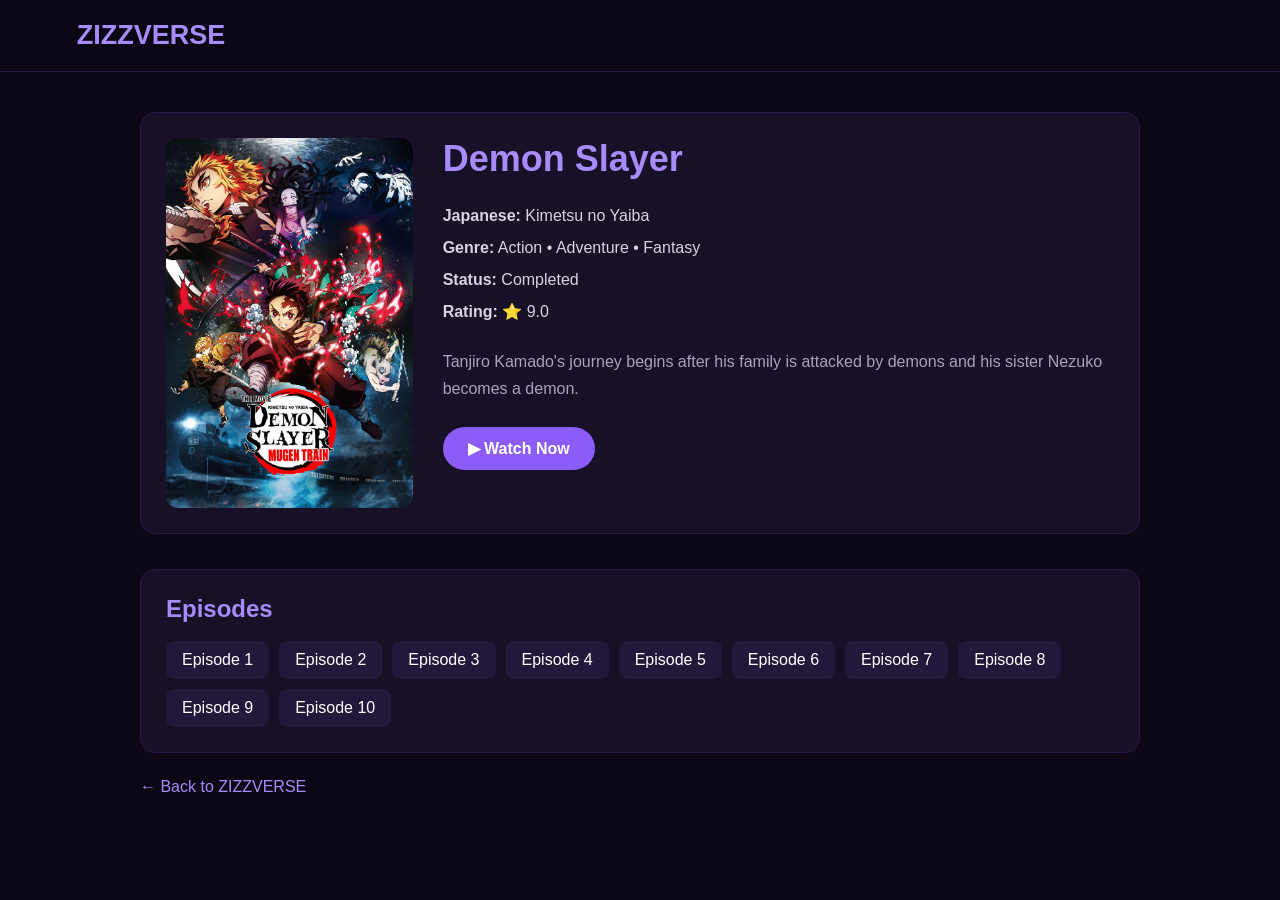
<file: demon-slayer/index.html>
<!DOCTYPE html>
<html lang="en">
<head>
    <meta charset="UTF-8">
    <meta name="viewport" content="width=device-width, initial-scale=1.0">

    <title>Demon Slayer | ZIZZVERSE</title>

    <style>
        * {
            margin: 0;
            padding: 0;
            box-sizing: border-box;
        }

        body {
            background: #0b0714;
            color: white;
            font-family: Arial, sans-serif;
        }

        header {
            padding: 20px 6%;
            border-bottom: 1px solid #2a1b43;
        }

        .logo {
            color: #a78bfa;
            font-size: 27px;
            font-weight: bold;
            text-decoration: none;
        }

        .container {
            width: 90%;
            max-width: 1000px;
            margin: auto;
            padding: 40px 0;
        }

        .anime-box {
            display: flex;
            gap: 30px;
            background: #171027;
            border: 1px solid #2a1b43;
            border-radius: 15px;
            padding: 25px;
        }

        .poster {
            width: 260px;
            height: 370px;
            object-fit: cover;
            border-radius: 12px;
        }

        h1 {
            color: #a78bfa;
            font-size: 36px;
            margin-bottom: 20px;
        }

        .info {
            color: #d8d1e7;
            line-height: 2;
        }

        .description {
            color: #aaa3bd;
            line-height: 1.7;
            margin-top: 20px;
        }

        /* Watch Button */
        .watch-btn {
            display: inline-block;
            margin-top: 25px;
            padding: 12px 25px;
            background: #8b5cf6;
            color: white;
            text-decoration: none;
            border-radius: 25px;
            font-weight: bold;
        }

        .watch-btn:hover {
            background: #a78bfa;
        }

        /* Episodes */
        .episodes {
            margin-top: 35px;
            background: #171027;
            border: 1px solid #2a1b43;
            border-radius: 15px;
            padding: 25px;
        }

        .episodes h2 {
            color: #a78bfa;
            margin-bottom: 18px;
        }

        .episode-list {
            display: flex;
            flex-wrap: wrap;
            gap: 10px;
        }

        .episode {
            padding: 10px 16px;
            background: #24183a;
            color: white;
            text-decoration: none;
            border-radius: 8px;
        }

        .episode:hover {
            background: #8b5cf6;
        }

        .back {
            display: inline-block;
            margin-top: 25px;
            color: #a78bfa;
            text-decoration: none;
        }

        @media (max-width: 700px) {
            .anime-box {
                flex-direction: column;
                align-items: center;
            }

            .poster {
                width: 220px;
                height: 320px;
            }

            h1 {
                font-size: 29px;
            }
        }
    </style>
</head>

<body>

<header>
    <a href="../index.html" class="logo">ZIZZVERSE</a>
</header>

<div class="container">

    <div class="anime-box">

        <img
            class="poster"
            src="../images/demonslayer.jpg"
            alt="Demon Slayer"
        >

        <div>

            <h1>Demon Slayer</h1>

            <div class="info">
                <p><strong>Japanese:</strong> Kimetsu no Yaiba</p>
                <p><strong>Genre:</strong> Action • Adventure • Fantasy</p>
                <p><strong>Status:</strong> Completed</p>
                <p><strong>Rating:</strong> ⭐ 9.0</p>
            </div>

            <p class="description">
                Tanjiro Kamado's journey begins after his family
                is attacked by demons and his sister Nezuko
                becomes a demon.
            </p>

            <a href="#" class="watch-btn">▶ Watch Now</a>

        </div>

    </div>

    <!-- Episodes -->

    <div class="episodes">

        <h2>Episodes</h2>

        <div class="episode-list">

            <a href="#" class="episode">Episode 1</a>
            <a href="#" class="episode">Episode 2</a>
            <a href="#" class="episode">Episode 3</a>
            <a href="#" class="episode">Episode 4</a>
            <a href="#" class="episode">Episode 5</a>
            <a href="#" class="episode">Episode 6</a>
            <a href="#" class="episode">Episode 7</a>
            <a href="#" class="episode">Episode 8</a>
            <a href="#" class="episode">Episode 9</a>
            <a href="#" class="episode">Episode 10</a>

        </div>

    </div>

    <a href="../index.html" class="back">
        ← Back to ZIZZVERSE
    </a>

</div>

</body>
</html>
</file>
